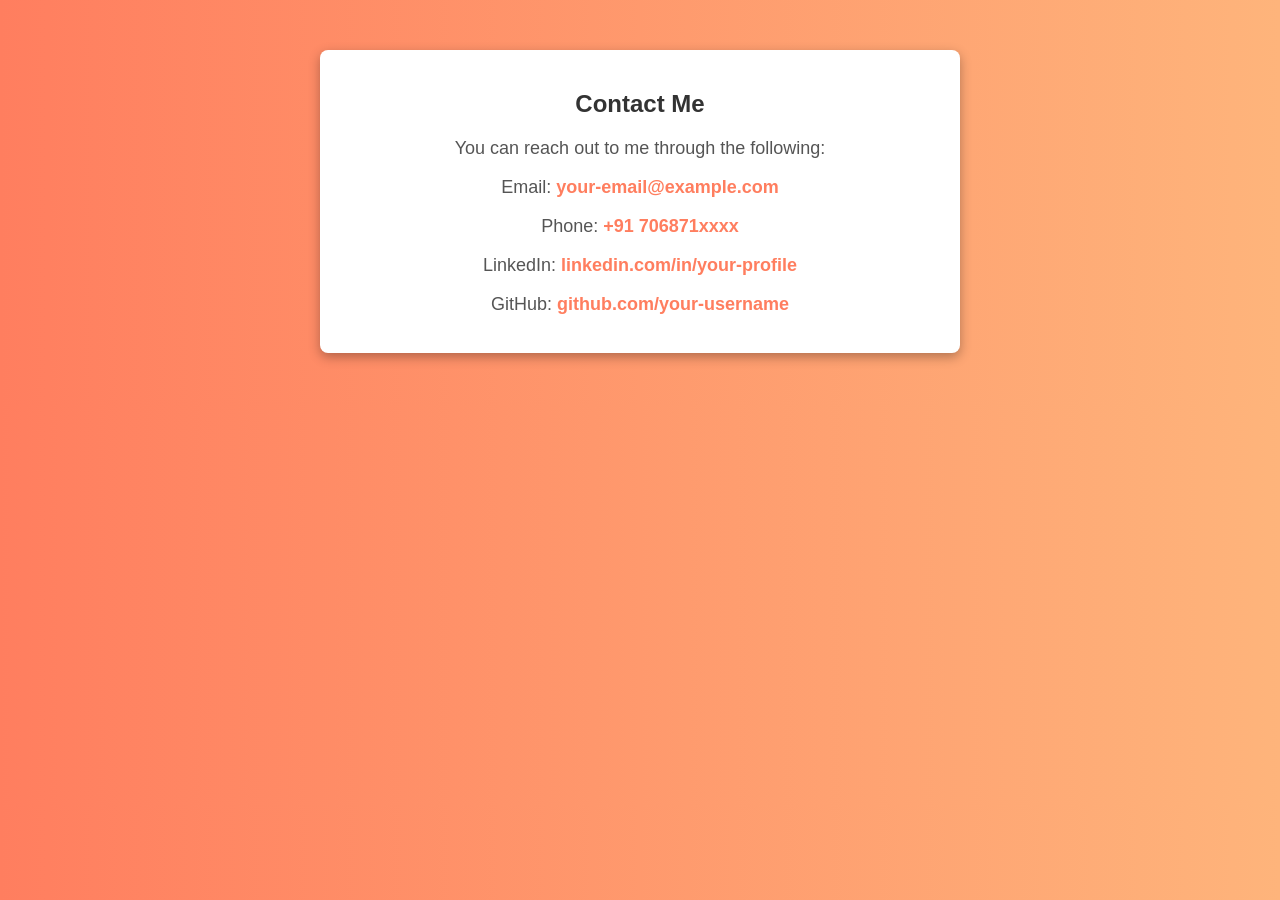
<file: User-Portfolio-main/contact.html>
<!DOCTYPE html>
<html lang="en">
<head>
    <meta charset="UTF-8">
    <meta name="viewport" content="width=device-width, initial-scale=1.0">
    <title>Contact</title>
    <style>
        body {
            font-family: Arial, sans-serif;
            background: linear-gradient(to right, #ff7e5f, #feb47b); /* Colorful gradient background */
            margin: 0;
            padding: 0;
            color: #fff;
        }
        .contact-container {
            width: 100%;
            max-width: 600px;
            margin: 50px auto;
            background-color: #fff; /* White container */
            padding: 20px;
            border-radius: 8px;
            box-shadow: 0 4px 12px rgba(0, 0, 0, 0.3); /* Soft shadow */
            text-align: center;
        }
        h2 {
            color: #333;
        }
        p {
            font-size: 18px;
            color: #555;
        }
        a {
            color: #ff7e5f; /* Colorful link */
            text-decoration: none;
            font-weight: bold;
            transition: color 0.3s, text-shadow 0.3s;
        }
        a:hover {
            color: #feb47b; /* Lighter on hover */
            text-shadow: 0 0 10px rgba(255, 255, 255, 0.5);
        }
        form {
            display: flex;
            flex-direction: column;
            margin-top: 20px;
        }
        input, textarea {
            margin-bottom: 10px;
            padding: 10px;
            border: 1px solid #ff7e5f; /* Matching border color */
            border-radius: 4px;
            font-size: 16px;
            transition: border-color 0.3s;
        }
        input:focus, textarea:focus {
            border-color: #feb47b; /* Highlight on focus */
            outline: none;
        }
        button {
            padding: 10px;
            background-color: #ff7e5f;
            color: white;
            border: none;
            border-radius: 4px;
            cursor: pointer;
            transition: background-color 0.3s;
        }
        button:hover {
            background-color: #feb47b; /* Lighter on hover */
        }
    </style>
</head>
<body>

<div class="contact-container">
    <h2>Contact Me</h2>
    <p>You can reach out to me through the following:</p>
    
    <p>Email: <a href="mailto:your-email@example.com">your-email@example.com</a></p>
    
    <p>Phone: <a href="tel:+1234567890">+91 706871xxxx</a></p>
    
    <p>LinkedIn: <a href="https://www.linkedin.com/in/your-profile" target="_blank">linkedin.com/in/your-profile</a></p>
    
    <p>GitHub: <a href="https://github.com/your-username" target="_blank">github.com/your-username</a></p>

</div>

</body>
</html>
</file>
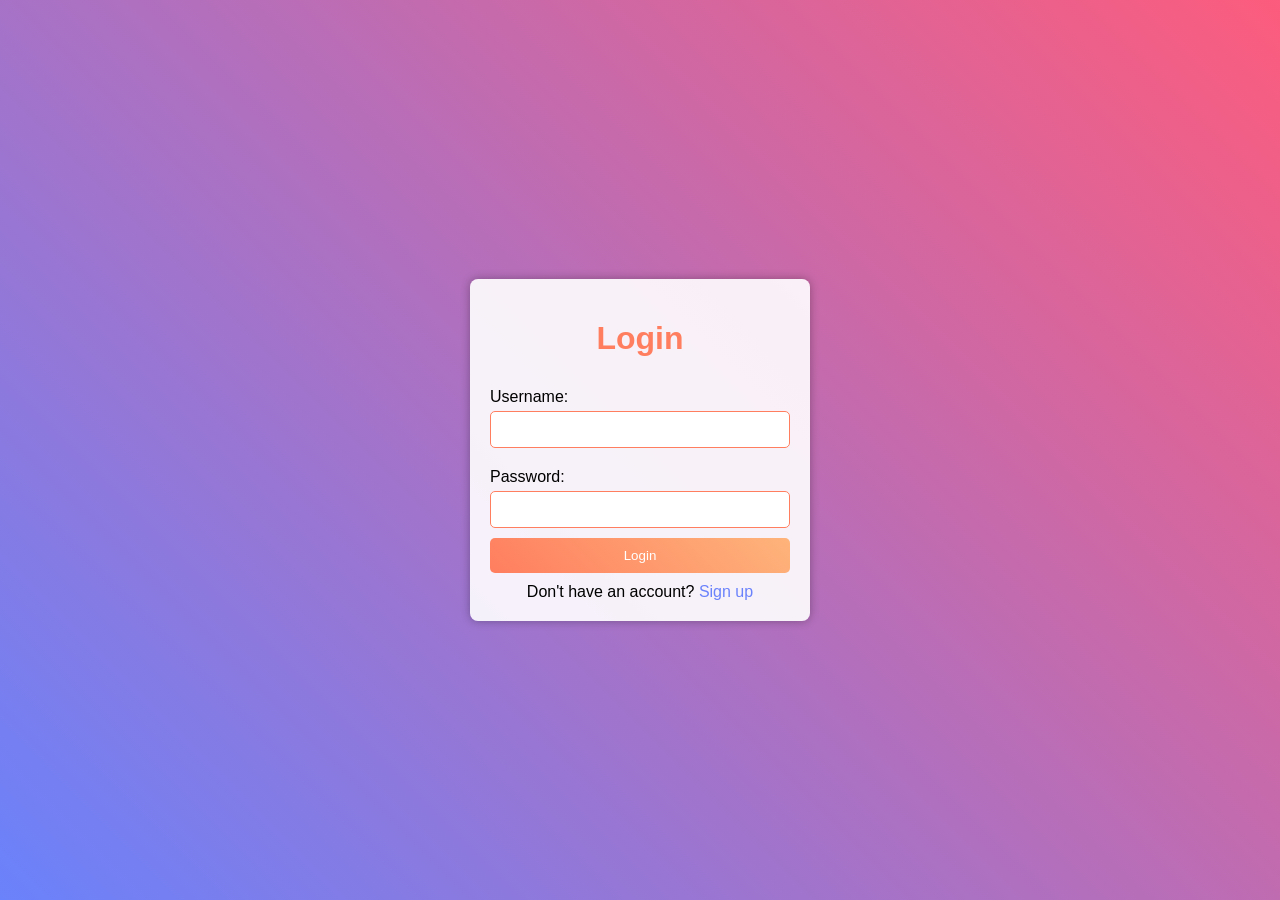
<file: User-Portfolio-main/login-signup.html>
<!DOCTYPE html>
<html lang="en">
<head>
    <meta charset="UTF-8">
    <meta name="viewport" content="width=device-width, initial-scale=1.0">
    <title>Portfolio Login/Signup</title>
    <style>
        body {
            font-family: Arial, sans-serif;
            margin: 0;
            padding: 0;
            background: linear-gradient(45deg, #6a82fb, #fc5c7d);
            height: 100vh;
            display: flex;
            justify-content: center;
            align-items: center;
            overflow: hidden;
        }

        .container {
            background-color: rgba(255, 255, 255, 0.9);
            border-radius: 8px;
            padding: 20px;
            width: 300px;
            position: relative;
            overflow: hidden;
            box-shadow: 0 0 10px rgba(0, 0, 0, 0.3);
            animation: glow 1.5s infinite alternate;
        }

        @keyframes glow {
            0% {
                box-shadow: 0 0 10px rgba(255, 0, 0, 0.7), 0 0 20px rgba(0, 255, 0, 0.7), 0 0 30px rgba(0, 0, 255, 0.7);
            }
            100% {
                box-shadow: 0 0 20px rgba(255, 0, 0, 1), 0 0 30px rgba(0, 255, 0, 1), 0 0 40px rgba(0, 0, 255, 1);
            }
        }

        h1 {
            text-align: center;
            color: #ff7e5f;
        }

        form {
            display: flex;
            flex-direction: column;
        }

        label {
            margin: 10px 0 5px;
        }

        input {
            padding: 10px;
            margin-bottom: 10px;
            border: 1px solid #ff7e5f;
            border-radius: 5px;
            outline: none;
            transition: border 0.3s;
        }

        input:focus {
            border: 1px solid #6a82fb;
        }

        button {
            padding: 10px;
            background: linear-gradient(45deg, #ff7e5f, #feb47b);
            color: white;
            border: none;
            border-radius: 5px;
            cursor: pointer;
            transition: transform 0.3s, box-shadow 0.3s;
        }

        button:hover {
            transform: translateY(-2px);
            box-shadow: 0 4px 15px rgba(0, 0, 0, 0.3);
        }

        .toggle {
            text-align: center;
            margin-top: 10px;
        }

        .toggle a {
            color: #6a82fb;
            text-decoration: none;
        }
    </style>
</head>
<body>

<div class="container">
    <h1 id="form-title">Login</h1>
    <form id="auth-form" onsubmit="handleAuth(event)">
        <label for="username">Username:</label>
        <input type="text" id="username" name="username" required>
        
        <label for="password">Password:</label>
        <input type="password" id="password" name="password" required>
        
        <button type="submit">Login</button>
    </form>
    <div class="toggle">
        <span>Don't have an account? <a href="#" onclick="showSignup()">Sign up</a></span>
    </div>
</div>

<script>
    function showSignup() {
        document.getElementById('form-title').innerText = 'Sign Up';
        document.getElementById('auth-form').innerHTML = `
            <label for="new-username">Username:</label>
            <input type="text" id="new-username" name="username" required>
            <label for="email">Email:</label>
            <input type="email" id="email" name="email" required>
            <label for="new-password">Password:</label>
            <input type="password" id="new-password" name="password" required>
            <button type="submit">Sign Up</button>
        `;
        document.querySelector('.toggle span a').innerText = 'Already have an account? Sign in';
        document.querySelector('.toggle span a').setAttribute('onclick', 'showLogin()');
    }

    function showLogin() {
        document.getElementById('form-title').innerText = 'Login';
        document.getElementById('auth-form').innerHTML = `
            <label for="username">Username:</label>
            <input type="text" id="username" name="username" required>
            <label for="password">Password:</label>
            <input type="password" id="password" name="password" required>
            <button type="submit">Login</button>
        `;
        document.querySelector('.toggle span a').innerText = "Don't have an account? Sign up";
        document.querySelector('.toggle span a').setAttribute('onclick', 'showSignup()');
    }

    function handleAuth(event) {
        event.preventDefault(); 
        const action = document.getElementById('form-title').innerText;

        if (action === 'Login') {
            alert("Logged in successfully!");
            window.location.href = "index.html"; 
        } else {
            alert("Signed up successfully!");
            window.location.href = "index.html";
        }
    }
</script>

</body>
</html>
</file>
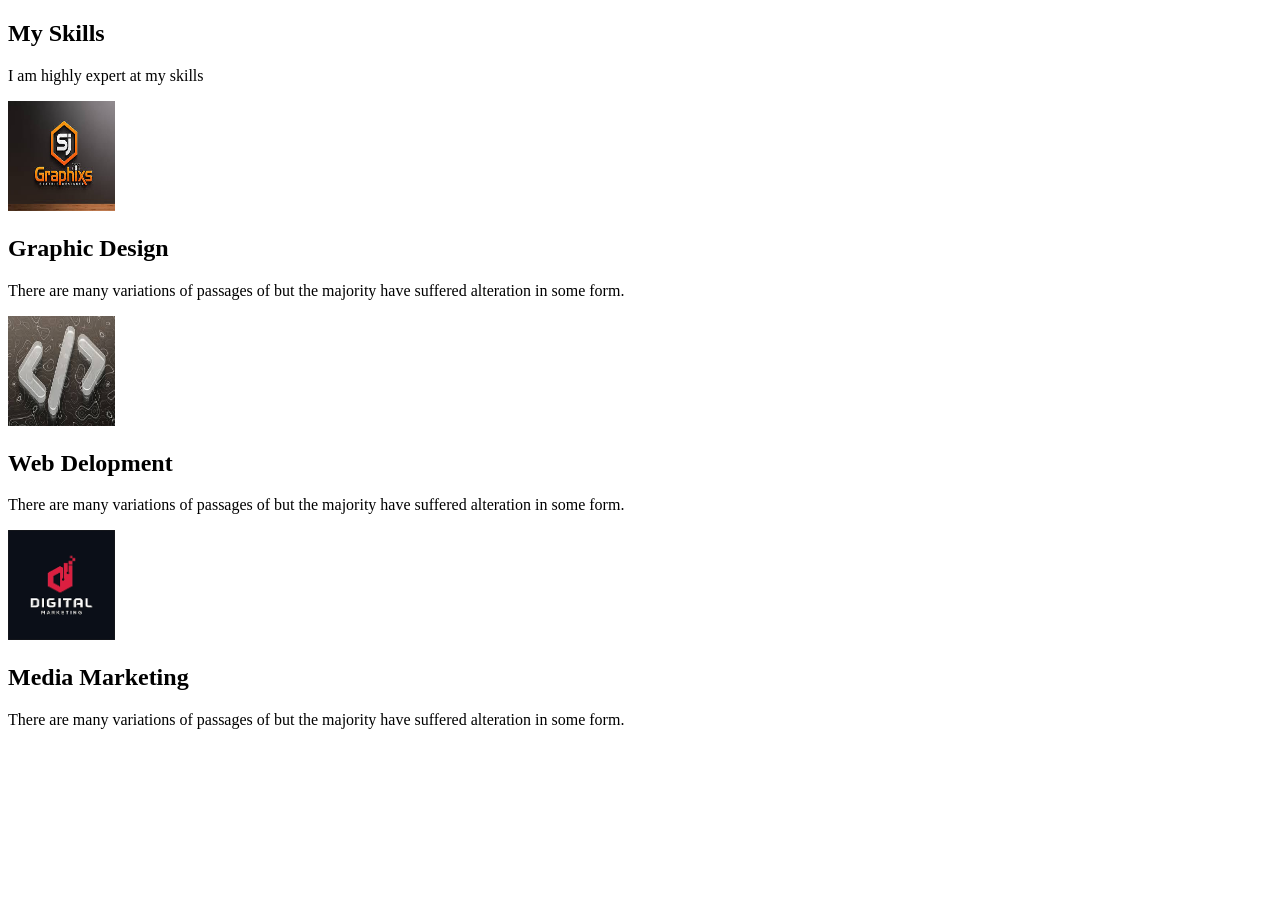
<file: User-Portfolio-main/My skills.html>
<!DOCTYPE html>
<html lang="en">
<head>
    <meta charset="UTF-8">
    <meta name="viewport" content="width=device-width, initial-scale=1.0">
    <title>Document</title>
</head>
<body>
    <section id="services" class="services">
        <div class="container">
            <h1 class="section-heading"><span>My </span>Skills</h1>
            <p> I am highly expert at my skills </p>
            <div class="card-wrapper">
                <div class="card">
                    <img src="./images/graphix.png" height="110"width="107" alt="">
                    <h2>Graphic Design</h2>
                    <p>There are many variations of passages of but the majority have suffered alteration in some
                        form.
                    </p>
                </div>
                <div class="card">
                    <img src="./images/web.png"height="110"width="107" alt="">
                    <h2>Web Delopment</h2>
                    <p>There are many variations of passages of but the majority have suffered alteration in some
                        form.
                    </p>
                </div>
                <div class="card">
                    <img src="./images/4media.png"height="110"width="107" alt="">
                    <h2>Media Marketing</h2>
                    <p>There are many variations of passages of but the majority have suffered alteration in some
                        form.
                    </p>
                </div>
            </div>
        </div>
    </section>
</body>
</html>
</file>
